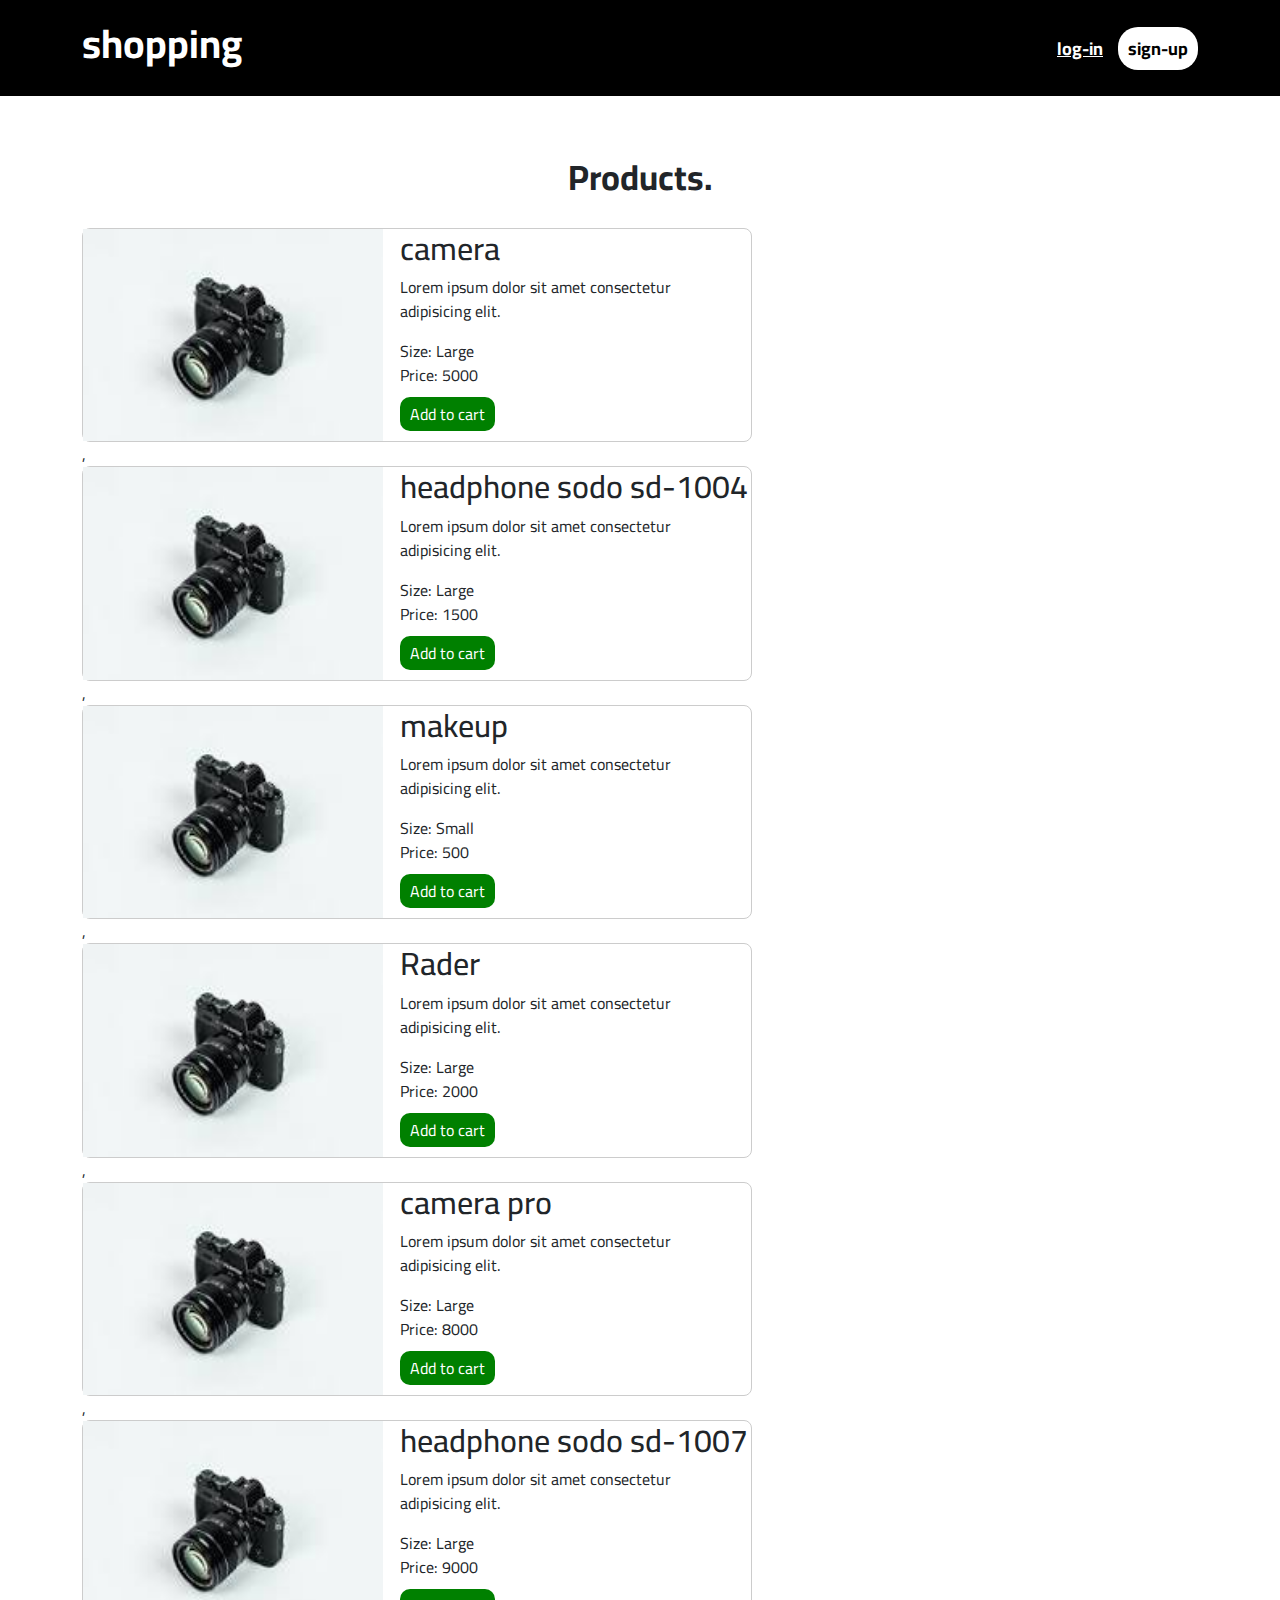
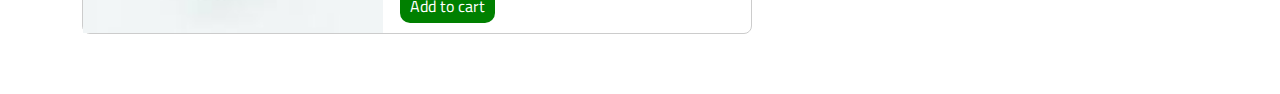
<file: index.html>
<!DOCTYPE html>
<html lang="en">

    <head>
        <meta charset="UTF-8">
        <meta http-equiv="X-UA-Compatible" content="IE=edge">
        <meta name="viewport" content="width=device-width, initial-scale=1.0">
        <link rel="stylesheet" href="css/all.css">
        <link rel="stylesheet" href="css/normaliz.css">
        <link rel="stylesheet" href="css/bootstrap.css">
        <link rel="stylesheet" href="css/index.css">
        <link rel="preconnect" href="https://fonts.googleapis.com">
        <link rel="preconnect" href="https://fonts.gstatic.com" crossorigin>
        <link
            href="https://fonts.googleapis.com/css2?family=Cairo:wght@400;500;600;800&family=Khula:wght@400;600;800&family=Open+Sans:wght@400;500;600;800&family=Work+Sans:wght@200;300;400;500;700;800&display=swap"
            rel="stylesheet">
        <title>shopping</title>
    </head>

    <body>
        <section class="the-section">
            <div class="x-icon"><i onclick="cartXicon()" id="x-icon" class="fa-solid fa-xmark"></i>
            </div>
            <div class="items-choosed">

            </div>
            <!-- <div>
                <p id="totalofcart">total: </p>
            </div> -->
        </section>
        <div class="the-page">
            <header>
                <div class="container">
                    <nav class="nav-bar">
                        <div>
                            <h1>shopping</h1>
                        </div>
                        <ul class="first-ul">
                            <li><a href="log-in.html">log-in</a></li>
                            <li class="sign"><a href="sign-up.html">sign-up</a></li>
                        </ul>
                        <ul class="second-ul">
                            <li id="membername"></li>
                            <li class="cart"><i class="fa-solid fa-cart-shopping" onclick="carticontoright()">
                                </i> <span id="cart-count">0</span></li>
                            <li class="sign"><button id="logout" href="log-in.html">log-out?</button>
                            </li>
                        </ul>
                    </nav>
                </div>
            </header>


            <div class="products">
                <div class="container">
                    <div class="main-title">
                        <h2>Products.</h2>
                    </div>
                    <div class="products-items">
                    </div>
                </div>
            </div>


        </div>




        <script src="js/popper.min.js"></script>
        <script src="js/jquery-3.6.4.min.js"></script>
        <script src="js/bootstrap.js"></script>
        <script src="js/main.js"></script>

    </body>

</html>
</file>
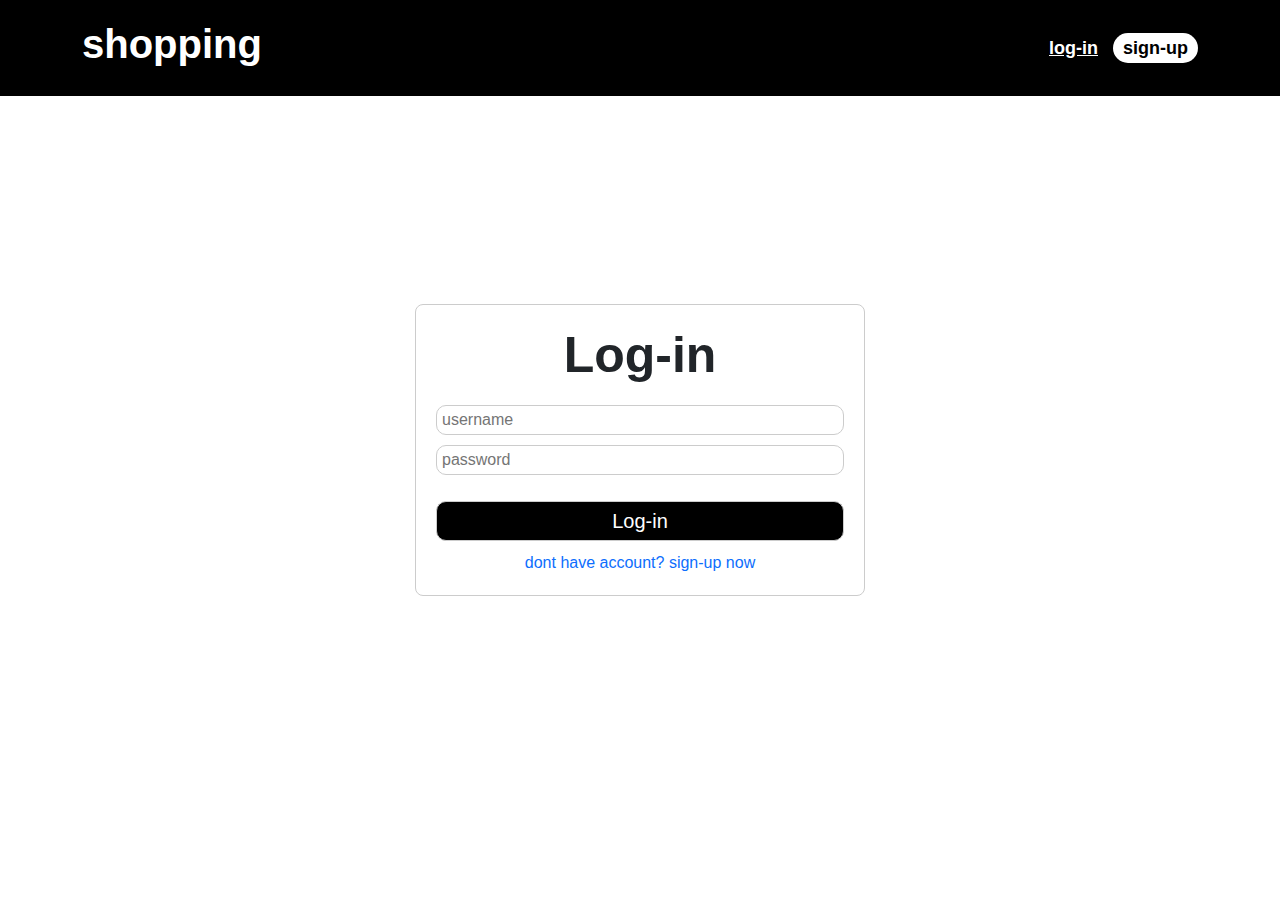
<file: log-in.html>
<!DOCTYPE html>
<html lang="en">

    <head>
        <meta charset="UTF-8">
        <meta http-equiv="X-UA-Compatible" content="IE=edge">
        <meta name="viewport" content="width=device-width, initial-scale=1.0">
        <link rel="stylesheet" href="css/all.css">
        <link rel="stylesheet" href="css/normaliz.css">
        <link rel="stylesheet" href="css/bootstrap.css">
        <link rel="stylesheet" href="css/index.css">
        <title>log-in</title>
    </head>

    <body>
        <header>
            <div class="container">
                <nav class="nav-bar">
                    <div>
                        <h1>shopping</h1>
                    </div>
                    <ul class="first-ul">
                        <li><a href="log-in.html">log-in</a></li>
                        <li class="sign"><a href="sign-up.html">sign-up</a></li>
                    </ul>
                    <ul class="second-ul">
                        <li id="membername">mahmoud</li>
                        <li class="sign"><a href="log-in.html">log-out?</a></li>
                    </ul>
                </nav>
            </div>
        </header>

        <div class="log-in-div">
            <h2>Log-in</h2>
            <div><input type="text" placeholder="username" id="username"></div>
            <div><input type="password" placeholder="password" id="password"></div>
            <div class="warning">
                <p id="warning-message"></p>
            </div>
            <input onclick="verifyUser()" type="button" value="Log-in" id="submit">
            <a href="sign-up.html">dont have account? sign-up now</a>
        </div>


        <script src="js/popper.min.js"></script>
        <script src="js/jquery-3.6.4.min.js"></script>
        <script src="js/bootstrap.js"></script>
        <script src="js/main.js"></script>

    </body>

</html>
</file>
<file: css/index.css>
/* global rules */
* {
    --webkit-box-sizing: border-box;
    -moz-box-sizing: border-box;
    box-sizing: border-box;
    padding: 0;
    margin: 0;
}

html {
    scroll-behavior: smooth;
}

body {
    font-family: 'Cairo', sans-serif;
}

ul {
    list-style: none;
    margin: 0;
    padding: 0;
}

a {
    text-decoration: none;
}

/* main page */
header {
    position: relative;
    padding-top: 20px;
    padding-bottom: 20px;
    background-color: black;
}

nav {
    display: flex;
    justify-content: space-between;
    align-items: center;
}

header h1 {
    color: white;
    font-weight: bold;

}

header ul {
    display: flex;
    gap: 15px;
}

header ul li a {
    color: white;
    font-size: 18px;
    font-weight: bold;
    text-decoration: underline;
}

header li.sign a {
    background-color: white;
    padding: 5px 10px;
    color: black;
    border-radius: 20px;
    text-decoration: none;
}

#logout {
    background-color: white;
    padding: 5px 10px;
    color: black;
    border-radius: 20px;
    text-decoration: none;
    font-weight: bold;
}

#membername {
    color: white;
    font-size: 18px;
    font-weight: bold;
}

.second-ul {
    display: none;
    align-items: center;
}

li.cart i {
    color: white;
    font-size: 17px;
    cursor: pointer;
}

li.cart span {
    background-color: red;
    color: white;
    border-radius: 50px;
    padding: 0px 6px;
    font-size: 11px;
    font-weight: bold;
}

section {
    position: absolute;
    right: 0;
    min-height: 100vh;
    width: 0;
    z-index: 1000;
    background-color: white;
    transition: 0.3s;
    display: none;
}

section .x-icon {
    display: flex;
    justify-content: end;
    padding: 20px 20px 0;
}

section .x-icon i {
    font-size: 25px;
    cursor: pointer;
}

.item-choosed {
    border: 1px solid #ccc;
    border-radius: 8px;
    padding: 0;
    display: flex;
    margin: 20px;
    width: 90%;
    gap: 17px;
    display: block;
}

.item-choosed-img {
    width: 320px;
}

.item-choosed img {
    max-width: 100%;
    min-height: 100%
}

.item-choosed-disc {
    padding: 10px;
}

.item-choosed span {
    display: block;
}

/* products */
.products {
    position: relative;
    padding-top: 60px;
    padding-bottom: 60px;
}

.products .main-title h2 {
    font-weight: bold;
    font-size: 35px;
    margin-bottom: 30px;
    text-align: center;
}

.products-items {
    gap: 40px;
}

.item {
    border: 1px solid #ccc;
    border-radius: 8px;
    padding: 0;
    display: flex;
    width: 60%;
    gap: 17px;
}

.item-img {
    width: 300px;
}

.item-img img {
    width: 100%;
    height: 100%;
}

.item-description p {
    width: 300px;
}

.item span {
    display: block;
}

.item .item-add button {
    border: none;
    background-color: green;
    color: white;
    padding: 5px 10px;
    border-radius: 10px;
    margin-top: 10px;
    margin-bottom: 10px;
}

/* end products */
/* end main page */
/* log-in page */
.log-in-div {
    position: absolute;
    left: 50%;
    top: 50%;
    transform: translate(-50%, -50%);
    border: 1px solid #ccc;
    padding: 20px;
    text-align: center;
    width: 450px;
    border-radius: 8px;
}

.log-in-div h2 {
    font-size: 50px;
    font-weight: bold;
    margin-bottom: 20px;
}

.log-in-div input {
    width: 100%;
    margin-bottom: 10px;
    height: 30px;
    outline: none;
    border-radius: 10px;
    border: 1px solid #ccc;
}

.log-in-div input[type="text"],
[type="password"] {
    padding: 10px 5px;
}

.log-in-div input[type="button"] {
    background-color: black;
    color: white;
    font-size: 20px;
    height: 40px;
    transition: 0.3s;
}

.log-in-div input[type="button"]:hover {
    background-color: white;
    color: black;
}

.log-in-div .warning {
    text-align: start;
    margin: 0;
    font-size: 13px;
    color: red;
    padding: 0 0 0 5px;
}

/* end log-in page */
/* sign-up page */
.sign-up-div {
    position: absolute;
    left: 50%;
    top: 50%;
    transform: translate(-50%, -50%);
    border: 1px solid #ccc;
    padding: 20px;
    text-align: center;
    width: 450px;
    border-radius: 8px;
}

.sign-up-div h2 {
    font-size: 50px;
    font-weight: bold;
    margin-bottom: 20px;
}

.sign-up-div input {
    width: 100%;
    margin-bottom: 10px;
    height: 30px;
    outline: none;
    border-radius: 10px;
    border: 1px solid #ccc;
}

.sign-up-div input[type="text"],
[type="password"] {
    padding: 10px 5px;
}

.sign-up-div input[type="button"] {
    background-color: black;
    color: white;
    font-size: 20px;
    height: 40px;
    transition: 0.3s;
    font-weight: bold;
}

.sign-up-div input[type="button"]:hover {
    background-color: white;
    color: black;
}

/* end sign-up page */
</file>
<file: css/normaliz.css>
/*! normalize.css v8.0.1 | MIT License | github.com/necolas/normalize.css */

/* Document
   ========================================================================== */

/**
 * 1. Correct the line height in all browsers.
 * 2. Prevent adjustments of font size after orientation changes in iOS.
 */

html {
    line-height: 1.15;
    /* 1 */
    -webkit-text-size-adjust: 100%;
    /* 2 */
}

/* Sections
   ========================================================================== */

/**
 * Remove the margin in all browsers.
 */

body {
    margin: 0;
}

/**
 * Render the `main` element consistently in IE.
 */

main {
    display: block;
}

/**
 * Correct the font size and margin on `h1` elements within `section` and
 * `article` contexts in Chrome, Firefox, and Safari.
 */

h1 {
    font-size: 2em;
    margin: 0.67em 0;
}

/* Grouping content
   ========================================================================== */

/**
 * 1. Add the correct box sizing in Firefox.
 * 2. Show the overflow in Edge and IE.
 */

hr {
    box-sizing: content-box;
    /* 1 */
    height: 0;
    /* 1 */
    overflow: visible;
    /* 2 */
}

/**
 * 1. Correct the inheritance and scaling of font size in all browsers.
 * 2. Correct the odd `em` font sizing in all browsers.
 */

pre {
    font-family: monospace, monospace;
    /* 1 */
    font-size: 1em;
    /* 2 */
}

/* Text-level semantics
   ========================================================================== */

/**
 * Remove the gray background on active links in IE 10.
 */

a {
    background-color: transparent;
}

/**
 * 1. Remove the bottom border in Chrome 57-
 * 2. Add the correct text decoration in Chrome, Edge, IE, Opera, and Safari.
 */

abbr[title] {
    border-bottom: none;
    /* 1 */
    text-decoration: underline;
    /* 2 */
    text-decoration: underline dotted;
    /* 2 */
}

/**
 * Add the correct font weight in Chrome, Edge, and Safari.
 */

b,
strong {
    font-weight: bolder;
}

/**
 * 1. Correct the inheritance and scaling of font size in all browsers.
 * 2. Correct the odd `em` font sizing in all browsers.
 */

code,
kbd,
samp {
    font-family: monospace, monospace;
    /* 1 */
    font-size: 1em;
    /* 2 */
}

/**
 * Add the correct font size in all browsers.
 */

small {
    font-size: 80%;
}

/**
 * Prevent `sub` and `sup` elements from affecting the line height in
 * all browsers.
 */

sub,
sup {
    font-size: 75%;
    line-height: 0;
    position: relative;
    vertical-align: baseline;
}

sub {
    bottom: -0.25em;
}

sup {
    top: -0.5em;
}

/* Embedded content
   ========================================================================== */

/**
 * Remove the border on images inside links in IE 10.
 */

img {
    border-style: none;
}

/* Forms
   ========================================================================== */

/**
 * 1. Change the font styles in all browsers.
 * 2. Remove the margin in Firefox and Safari.
 */

button,
input,
optgroup,
select,
textarea {
    font-family: inherit;
    /* 1 */
    font-size: 100%;
    /* 1 */
    line-height: 1.15;
    /* 1 */
    margin: 0;
    /* 2 */
}

/**
 * Show the overflow in IE.
 * 1. Show the overflow in Edge.
 */

button,
input {
    /* 1 */
    overflow: visible;
}

/**
 * Remove the inheritance of text transform in Edge, Firefox, and IE.
 * 1. Remove the inheritance of text transform in Firefox.
 */

button,
select {
    /* 1 */
    text-transform: none;
}

/**
 * Correct the inability to style clickable types in iOS and Safari.
 */

button,
[type="button"],
[type="reset"],
[type="submit"] {
    -webkit-appearance: button;
}

/**
 * Remove the inner border and padding in Firefox.
 */

button::-moz-focus-inner,
[type="button"]::-moz-focus-inner,
[type="reset"]::-moz-focus-inner,
[type="submit"]::-moz-focus-inner {
    border-style: none;
    padding: 0;
}

/**
 * Restore the focus styles unset by the previous rule.
 */

button:-moz-focusring,
[type="button"]:-moz-focusring,
[type="reset"]:-moz-focusring,
[type="submit"]:-moz-focusring {
    outline: 1px dotted ButtonText;
}

/**
 * Correct the padding in Firefox.
 */

fieldset {
    padding: 0.35em 0.75em 0.625em;
}

/**
 * 1. Correct the text wrapping in Edge and IE.
 * 2. Correct the color inheritance from `fieldset` elements in IE.
 * 3. Remove the padding so developers are not caught out when they zero out
 *    `fieldset` elements in all browsers.
 */

legend {
    box-sizing: border-box;
    /* 1 */
    color: inherit;
    /* 2 */
    display: table;
    /* 1 */
    max-width: 100%;
    /* 1 */
    padding: 0;
    /* 3 */
    white-space: normal;
    /* 1 */
}

/**
 * Add the correct vertical alignment in Chrome, Firefox, and Opera.
 */

progress {
    vertical-align: baseline;
}

/**
 * Remove the default vertical scrollbar in IE 10+.
 */

textarea {
    overflow: auto;
}

/**
 * 1. Add the correct box sizing in IE 10.
 * 2. Remove the padding in IE 10.
 */

[type="checkbox"],
[type="radio"] {
    box-sizing: border-box;
    /* 1 */
    padding: 0;
    /* 2 */
}

/**
 * Correct the cursor style of increment and decrement buttons in Chrome.
 */

[type="number"]::-webkit-inner-spin-button,
[type="number"]::-webkit-outer-spin-button {
    height: auto;
}

/**
 * 1. Correct the odd appearance in Chrome and Safari.
 * 2. Correct the outline style in Safari.
 */

[type="search"] {
    -webkit-appearance: textfield;
    /* 1 */
    outline-offset: -2px;
    /* 2 */
}

/**
 * Remove the inner padding in Chrome and Safari on macOS.
 */

[type="search"]::-webkit-search-decoration {
    -webkit-appearance: none;
}

/**
 * 1. Correct the inability to style clickable types in iOS and Safari.
 * 2. Change font properties to `inherit` in Safari.
 */

::-webkit-file-upload-button {
    -webkit-appearance: button;
    /* 1 */
    font: inherit;
    /* 2 */
}

/* Interactive
   ========================================================================== */

/*
 * Add the correct display in Edge, IE 10+, and Firefox.
 */

details {
    display: block;
}

/*
 * Add the correct display in all browsers.
 */

summary {
    display: list-item;
}

/* Misc
   ========================================================================== */

/**
 * Add the correct display in IE 10+.
 */

template {
    display: none;
}

/**
 * Add the correct display in IE 10.
 */

[hidden] {
    display: none;
}
</file>
